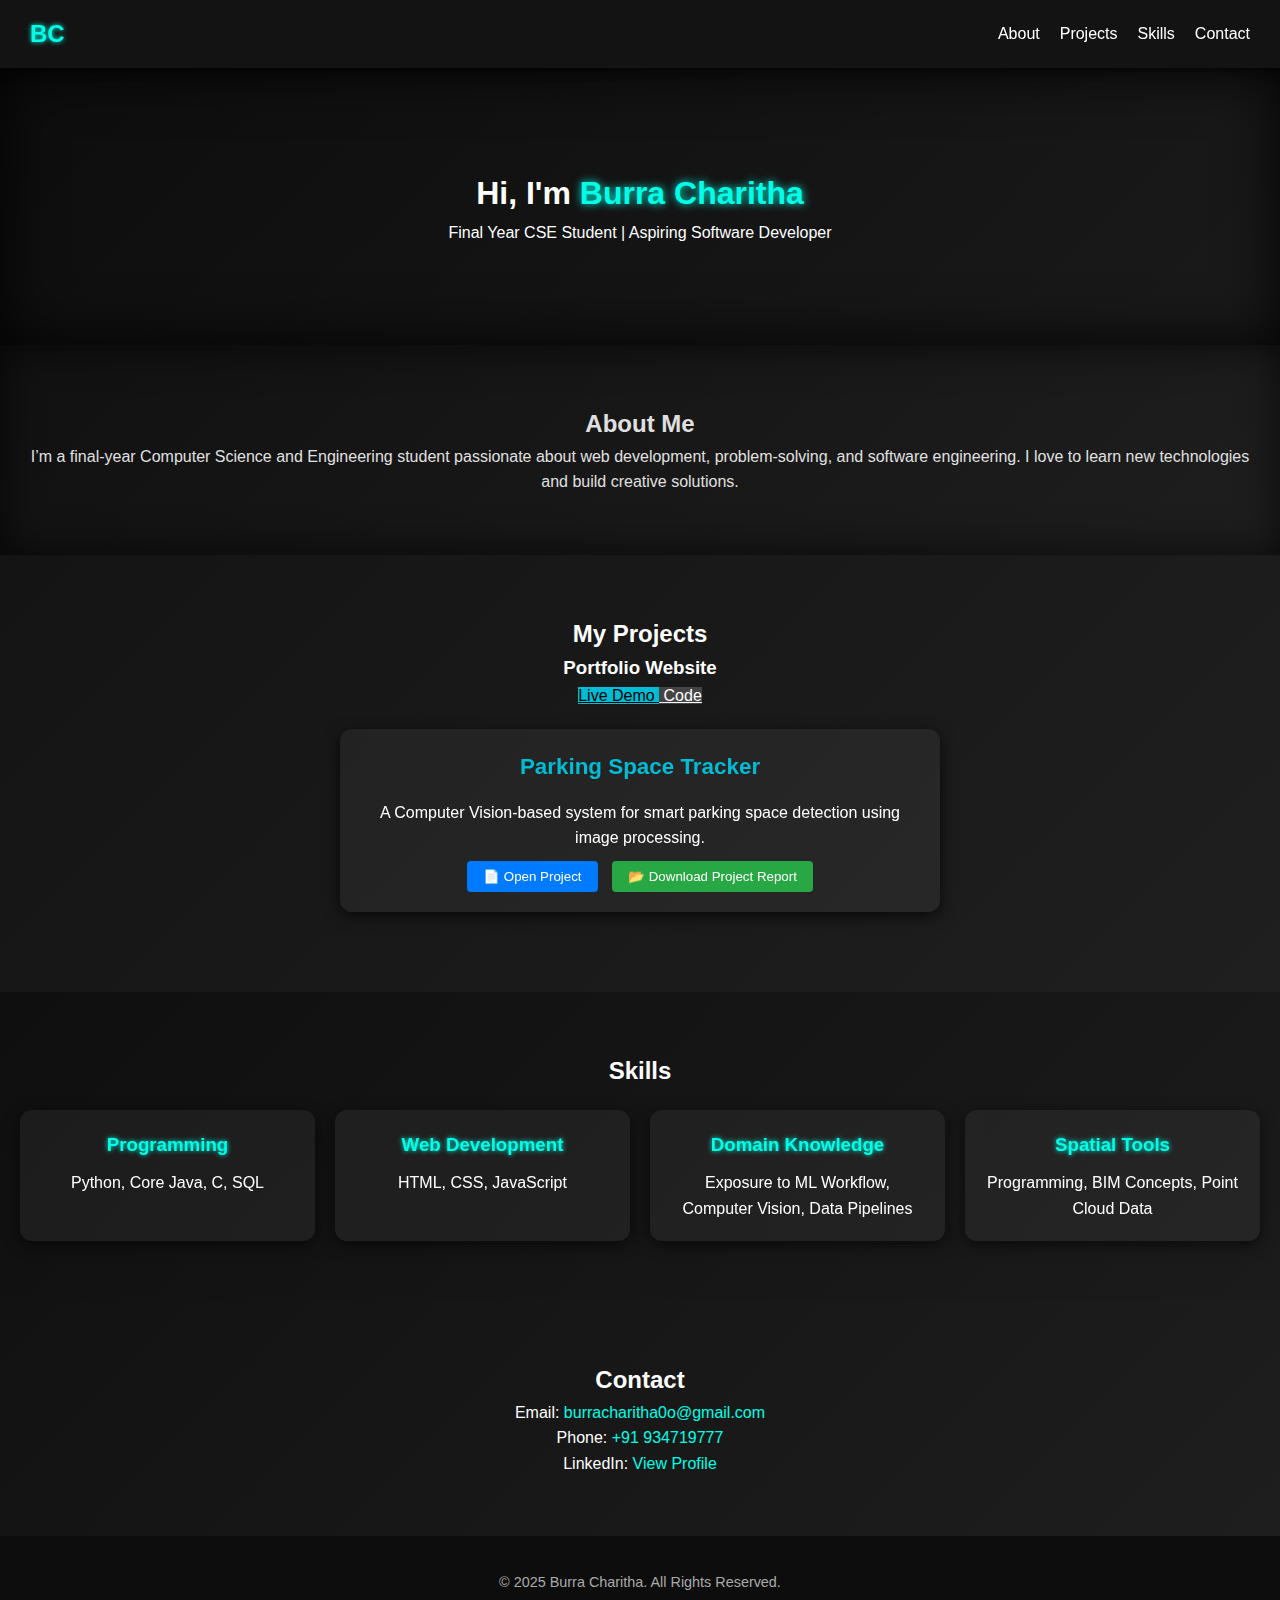
<file: index.html>
<!DOCTYPE html>
<html lang="en">
<head>
  <meta charset="UTF-8">
  <meta name="viewport" content="width=device-width, initial-scale=1.0">
  <title>Burra Charitha | Portfolio</title>
  <link rel="stylesheet" href="styles.css">
</head>
<body>
  <!-- Header -->
  <header>
    <nav>
      <div class="logo">BC</div>
      <ul class="nav-links">
        <li><a href="#about">About</a></li>
        <li><a href="#projects">Projects</a></li>
        <li><a href="#skills">Skills</a></li>
        <li><a href="#contact">Contact</a></li>
      </ul>
    </nav>
  </header>

  <!-- Hero Section -->
  <section class="hero">
    <h1>Hi, I'm <span>Burra Charitha</span></h1>
    <p>Final Year CSE Student | Aspiring Software Developer</p>
  </section>

  <!-- About Section -->
  <section id="about" class="about">
    <h2>About Me</h2>
    <p>
      I’m a final-year Computer Science and Engineering student passionate about
      web development, problem-solving, and software engineering. I love to
      learn new technologies and build creative solutions.
    </p>
  </section>
  <section class="projects" id="projects">
  <h2>My Projects</h2>
<h3>Portfolio Website</h3>
        <div class="project-buttons">
          <a href="https://github.com/Charitha0o/portfolio.git" target="_blank" class="btn project-btn">
            <i class="fas fa-up-right-from-square"></i> Live Demo
          </a>
          <a href="https://charitha0o.github.io/portfolio/" target="_blank" class="btn project-btn secondary-btn">
            <i class="fab fa-github"></i> Code
</a>
  <!-- Parking Space Tracker Project -->
  <div class="project-card">
    <h3>Parking Space Tracker</h3>
    <p>A Computer Vision-based system for smart parking space detection using image processing.</p>
    
    <!-- PDF Preview Container -->
    <div id="pdf-container" style="margin-top: 10px;">
      <!-- Initially empty, PDF will load here -->
    </div>
    
    <!-- Buttons -->
    <div style="margin-top: 10px;">
      <button onclick="openProject()" style="padding: 8px 16px; border: none; background-color: #007BFF; color: white; border-radius: 4px; cursor: pointer;">
        📄 Open Project
      </button>

      <a href="projects/PARKING-SPACE-TRACKER.pdf" download>
        <button style="padding: 8px 16px; border: none; background-color: #28A745; color: white; border-radius: 4px; cursor: pointer; margin-left: 10px;">
          📂 Download Project Report
        </button>
      </a>
    </div>
  </div>
</section>

<script>
  function openProject() {
    const container = document.getElementById('pdf-container');
    container.innerHTML = `
      <iframe src="projects/PARKING-SPACE-TRACKER.pdf" 
              width="100%" 
              height="500px" 
              style="border: none; border-radius: 8px;"></iframe>
    `;
  }
</script>

  <!-- Skills Section -->
  <section id="skills" class="skills">
    <h2>Skills</h2>
    <div class="skills-container">
      <div class="skill-category">
        <h3>Programming</h3>
        <p>Python, Core Java, C, SQL</p>
      </div>
      <div class="skill-category">
        <h3>Web Development</h3>
        <p>HTML, CSS, JavaScript</p>
      </div>
      <div class="skill-category">
        <h3>Domain Knowledge</h3>
        <p>Exposure to ML Workflow, Computer Vision, Data Pipelines</p>
      </div>
      <div class="skill-category">
        <h3>Spatial Tools</h3>
        <p>Programming, BIM Concepts, Point Cloud Data</p>
      </div>
    </div>
  </section>

  <!-- Contact Section -->
  <section id="contact" class="contact">
    <h2>Contact</h2>
    <p>Email: <a href="mailto:burracharitha0o@gmail.com">burracharitha0o@gmail.com</a></p>
    <p>Phone: <a href="tel:+91934719777">+91 934719777</a></p>
    <p>LinkedIn: <a href="https://www.linkedin.com/in/burra-charitha-968a852bb" target="_blank">View Profile</a></p>
  </section>

  <!-- Footer -->
  <footer>
    <p>© 2025 Burra Charitha. All Rights Reserved.</p>
  </footer>
</body>
</html>
</file>
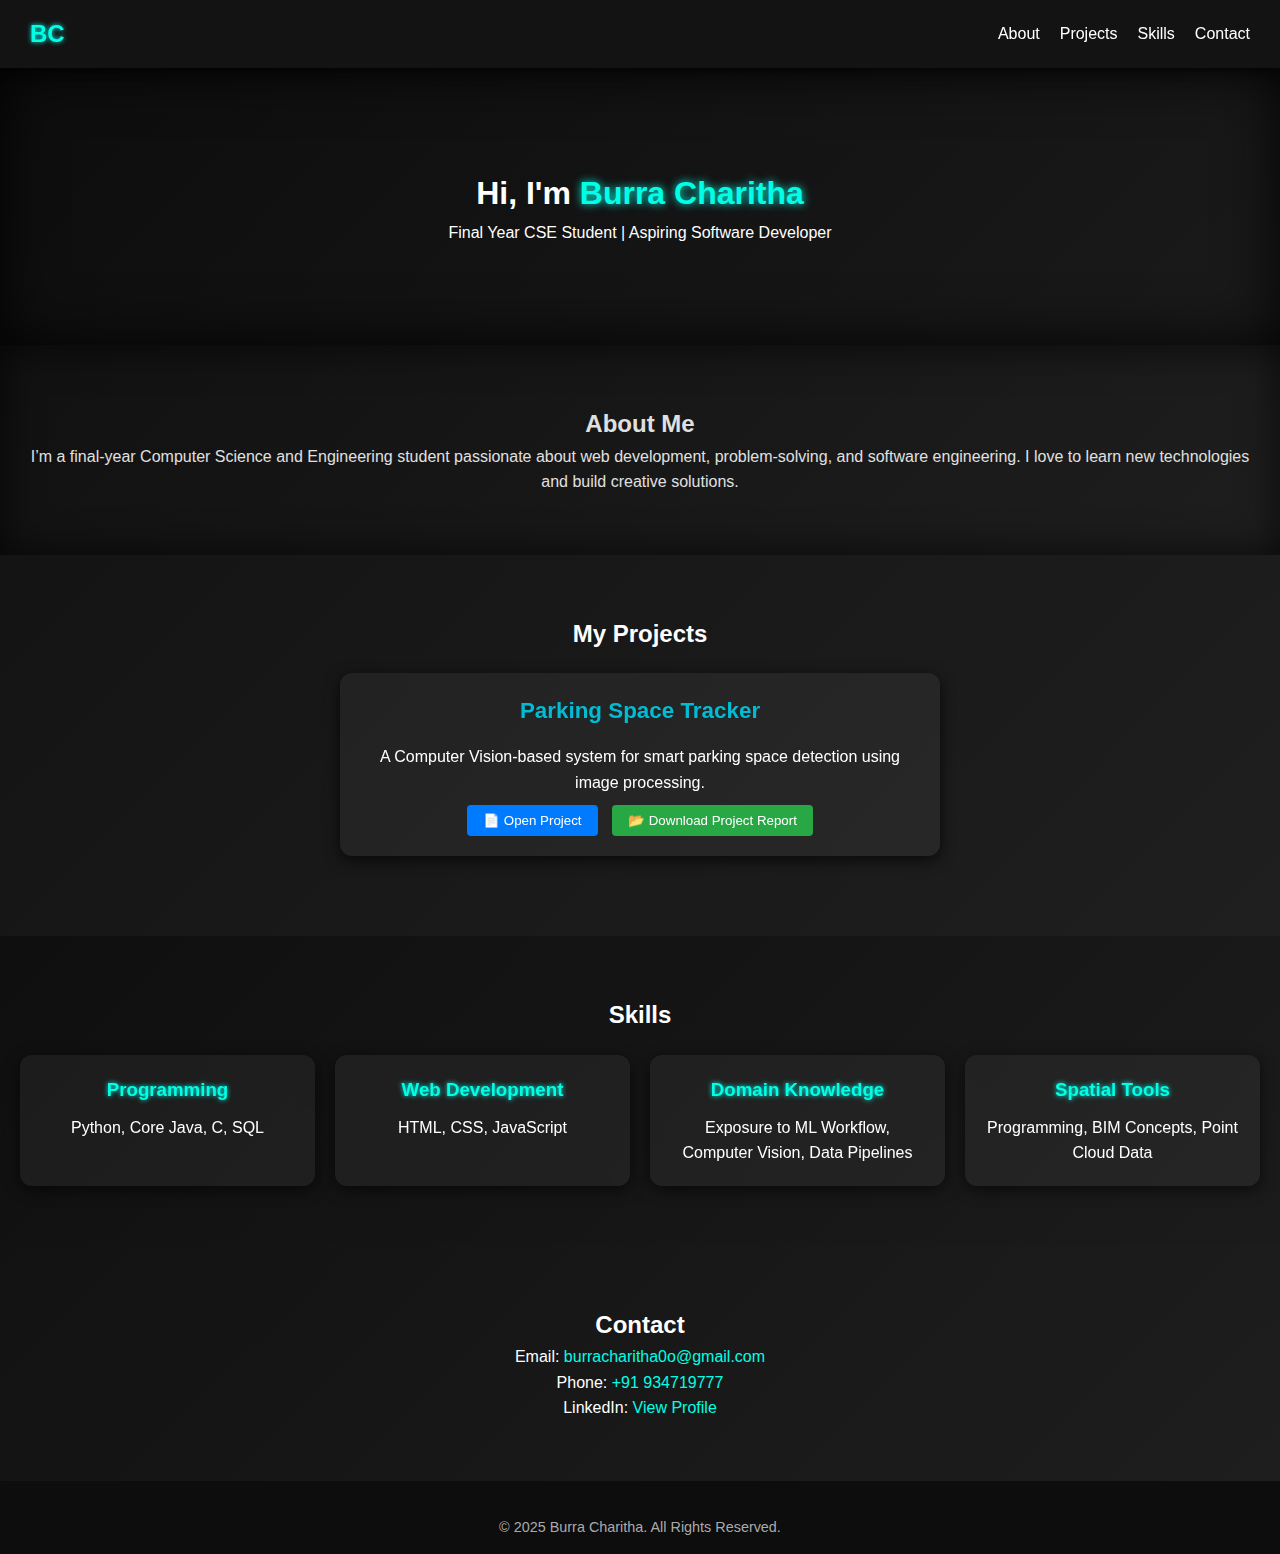
<file: html.html>
<!DOCTYPE html>
<html lang="en">
<head>
  <meta charset="UTF-8">
  <meta name="viewport" content="width=device-width, initial-scale=1.0">
  <title>Burra Charitha | Portfolio</title>
  <link rel="stylesheet" href="styles.css">
</head>
<body>
  <!-- Header -->
  <header>
    <nav>
      <div class="logo">BC</div>
      <ul class="nav-links">
        <li><a href="#about">About</a></li>
        <li><a href="#projects">Projects</a></li>
        <li><a href="#skills">Skills</a></li>
        <li><a href="#contact">Contact</a></li>
      </ul>
    </nav>
  </header>

  <!-- Hero Section -->
  <section class="hero">
    <h1>Hi, I'm <span>Burra Charitha</span></h1>
    <p>Final Year CSE Student | Aspiring Software Developer</p>
  </section>

  <!-- About Section -->
  <section id="about" class="about">
    <h2>About Me</h2>
    <p>
      I’m a final-year Computer Science and Engineering student passionate about
      web development, problem-solving, and software engineering. I love to
      learn new technologies and build creative solutions.
    </p>
  </section>
  <section class="projects" id="projects">
  <h2>My Projects</h2>

  <!-- Parking Space Tracker Project -->
  <div class="project-card">
    <h3>Parking Space Tracker</h3>
    <p>A Computer Vision-based system for smart parking space detection using image processing.</p>
    
    <!-- PDF Preview Container -->
    <div id="pdf-container" style="margin-top: 10px;">
      <!-- Initially empty, PDF will load here -->
    </div>
    
    <!-- Buttons -->
    <div style="margin-top: 10px;">
      <button onclick="openProject()" style="padding: 8px 16px; border: none; background-color: #007BFF; color: white; border-radius: 4px; cursor: pointer;">
        📄 Open Project
      </button>

      <a href="projects/PARKING-SPACE-TRACKER.pdf" download>
        <button style="padding: 8px 16px; border: none; background-color: #28A745; color: white; border-radius: 4px; cursor: pointer; margin-left: 10px;">
          📂 Download Project Report
        </button>
      </a>
    </div>
  </div>
</section>

<script>
  function openProject() {
    const container = document.getElementById('pdf-container');
    container.innerHTML = `
      <iframe src="projects/PARKING-SPACE-TRACKER.pdf" 
              width="100%" 
              height="500px" 
              style="border: none; border-radius: 8px;"></iframe>
    `;
  }
</script>

  <!-- Skills Section -->
  <section id="skills" class="skills">
    <h2>Skills</h2>
    <div class="skills-container">
      <div class="skill-category">
        <h3>Programming</h3>
        <p>Python, Core Java, C, SQL</p>
      </div>
      <div class="skill-category">
        <h3>Web Development</h3>
        <p>HTML, CSS, JavaScript</p>
      </div>
      <div class="skill-category">
        <h3>Domain Knowledge</h3>
        <p>Exposure to ML Workflow, Computer Vision, Data Pipelines</p>
      </div>
      <div class="skill-category">
        <h3>Spatial Tools</h3>
        <p>Programming, BIM Concepts, Point Cloud Data</p>
      </div>
    </div>
  </section>

  <!-- Contact Section -->
  <section id="contact" class="contact">
    <h2>Contact</h2>
    <p>Email: <a href="mailto:burracharitha0o@gmail.com">burracharitha0o@gmail.com</a></p>
    <p>Phone: <a href="tel:+91934719777">+91 934719777</a></p>
    <p>LinkedIn: <a href="https://www.linkedin.com/in/burra-charitha-968a852bb" target="_blank">View Profile</a></p>
  </section>

  <!-- Footer -->
  <footer>
    <p>© 2025 Burra Charitha. All Rights Reserved.</p>
  </footer>
</body>
</html>
</file>
<file: styles.css>
/* General Styles */
* {
  margin: 0;
  padding: 0;
  box-sizing: border-box;
  font-family: "Arial", sans-serif;
}

body {
  line-height: 1.6;
  background: #0d0d0d;
  color: #f5f5f5;
}

/* Header */
header {
  background: rgba(20, 20, 20, 0.95);
  color: #fff;
  padding: 15px 30px;
  position: sticky;
  top: 0;
  z-index: 1000;
  box-shadow: 0 2px 8px rgba(0,0,0,0.7);
}

nav {
  display: flex;
  justify-content: space-between;
  align-items: center;
}

.logo {
  font-size: 1.5rem;
  font-weight: bold;
  color: #00ffe7;
  text-shadow: 0 0 5px #00ffe7;
}

.nav-links {
  list-style: none;
  display: flex;
  gap: 20px;
}

.nav-links a {
  color: #fff;
  text-decoration: none;
  transition: color 0.3s, text-shadow 0.3s;
}

.nav-links a:hover {
  color: #00ffe7;
  text-shadow: 0 0 5px #00ffe7;
}

/* Hero Section */
.hero {
  text-align: center;
  padding: 100px 20px;
  background: linear-gradient(135deg, #0d0d0d, #1a1a1a);
  color: white;
  box-shadow: inset 0 0 60px rgba(0,0,0,0.9);
}

.hero h1 span {
  color: #00ffe7;
  text-shadow: 0 0 8px #00ffe7;
}

/* About */
.about {
  padding: 60px 20px;
  text-align: center;
  background: linear-gradient(135deg, #111, #1e1e1e);
  color: #e0e0e0;
  box-shadow: inset 0 0 40px rgba(0,0,0,0.7);
}

/* Projects */
.projects {
  padding: 60px 20px;
  text-align: center;
  background: linear-gradient(135deg, #141414, #1f1f1f);
  color: #fff;
}
.project-card {
  background:#1e1e1e; padding:20px; margin:20px 0; border-radius:12px; text-align:center;
  box-shadow:0 6px 20px rgba(0,0,0,.6); transition:.3s;
}
.project-card:hover {transform:translateY(-6px); box-shadow:0 10px 30px rgba(0,188,212,.4);}
.project-card h3 {color:#00bcd4; margin-bottom:15px; font-size:1.4rem;}
.project-card .btn {
  display:inline-block; padding:10px 18px; margin:8px; border-radius:6px; text-decoration:none;
  font-weight:500; transition:.3s; border:none; cursor:pointer;
}
.project-btn {background:#00bcd4; color:#000;}
.project-btn:hover {background:#0097a7; color:#fff; transform:scale(1.05);}
.secondary-btn {background:#444; color:#fff;}
.secondary-btn:hover {background:#666; transform:scale(1.05);}
.project-card i {margin-right:6px;}

.project-card {
  background: rgba(255, 255, 255, 0.05);
  margin: 20px auto;
  padding: 20px;
  max-width: 600px;
  border-radius: 12px;
  box-shadow: 0 4px 15px rgba(0,0,0,0.7);
  backdrop-filter: blur(6px);
  transition: transform 0.3s, box-shadow 0.3s;
}

.project-card:hover {
  transform: translateY(-5px);
  box-shadow: 0 6px 20px rgba(0,0,0,0.9);
}

/* Skills */
.skills {
  padding: 60px 20px;
  background: linear-gradient(135deg, #0f0f0f, #1b1b1b);
  text-align: center;
  color: #fff;
}

.skills-container {
  display: grid;
  grid-template-columns: repeat(auto-fit, minmax(220px, 1fr));
  gap: 20px;
  margin-top: 20px;
}

.skill-category {
  background: rgba(255,255,255,0.05);
  padding: 20px;
  border-radius: 12px;
  box-shadow: 0 4px 15px rgba(0,0,0,0.6);
  transition: transform 0.3s, box-shadow 0.3s;
  backdrop-filter: blur(6px);
}

.skill-category:hover {
  transform: translateY(-5px);
  box-shadow: 0 6px 20px rgba(0,0,0,0.9);
}

.skill-category h3 {
  margin-bottom: 10px;
  color: #00ffe7;
  text-shadow: 0 0 5px #00ffe7;
}

/* Contact */
.contact {
  padding: 60px 20px;
  text-align: center;
  background: linear-gradient(135deg, #121212, #1e1e1e);
  color: #fff;
}

.contact a {
  color: #00ffe7;
  text-decoration: none;
}

.contact a:hover {
  text-shadow: 0 0 5px #00ffe7;
}

/* Footer */
footer {
  text-align: center;
  padding: 15px;
  background: #0d0d0d;
  color: #aaa;
  margin-top: 20px;
  font-size: 0.9rem;
}
</file>
